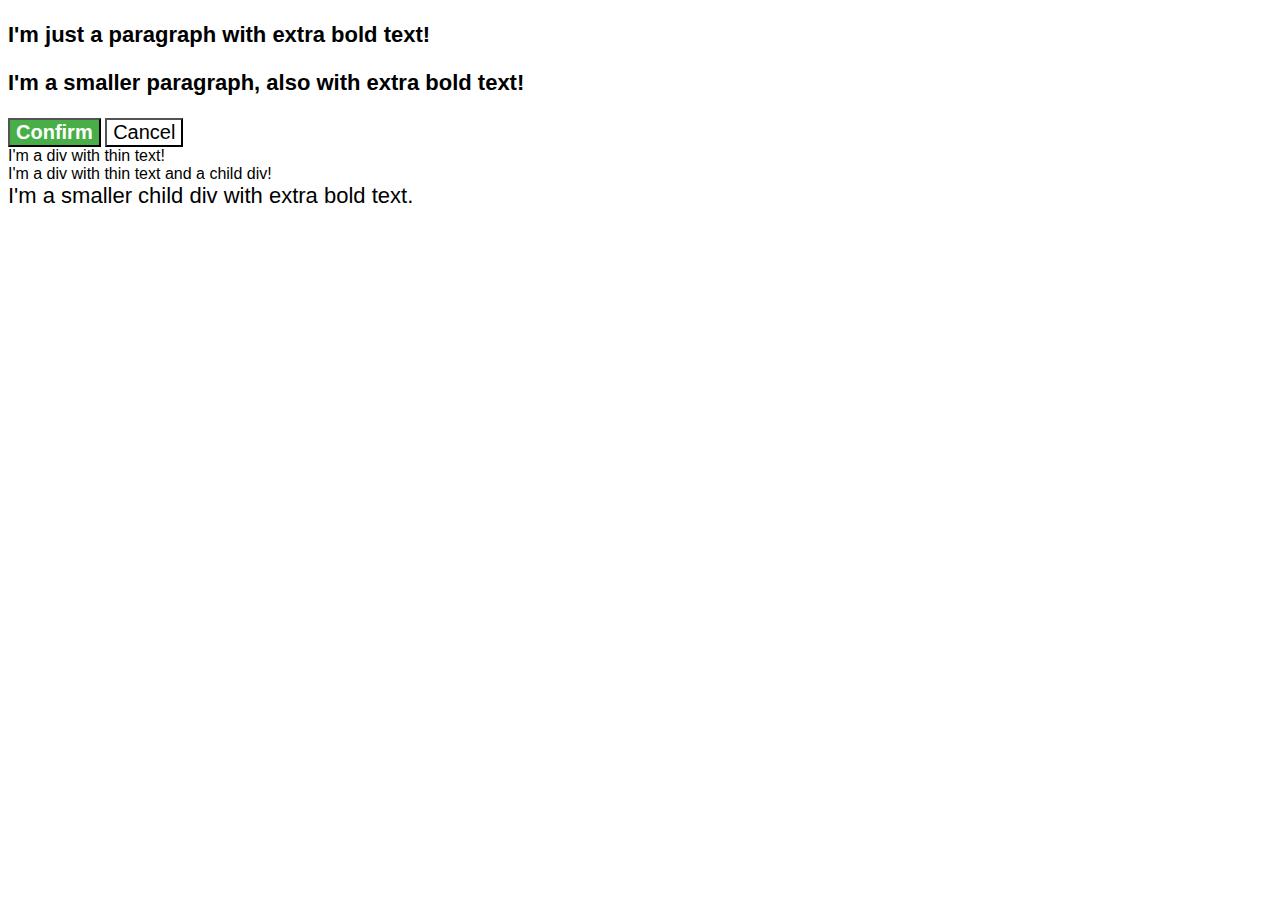
<file: foundations/cascade/01-cascade-fix/index.html>
<!DOCTYPE html>
<html lang="en">

<head>
  <meta charset="UTF-8">
  <meta http-equiv="X-UA-Compatible" content="IE=edge">
  <meta name="viewport" content="width=device-width, initial-scale=1.0">
  <title>Fix the Cascade</title>
  <link rel="stylesheet" href="style.css">
</head>

<body>
  <p class="para">I'm just a paragraph with extra bold text!</p>
  <p class="para small-para">I'm a smaller paragraph, also with extra bold text!</p>

  <button id="confirm-button" class="button confirm">Confirm</button>
  <button id="cancel-button" class="button cancel">Cancel</button>

  <div class="text">I'm a div with thin text!</div>
  <div class="text">I'm a div with thin text and a child div!
    <div class="text child">I'm a smaller child div with extra bold text.</div>
  </div>
</body>

</html>
</file>
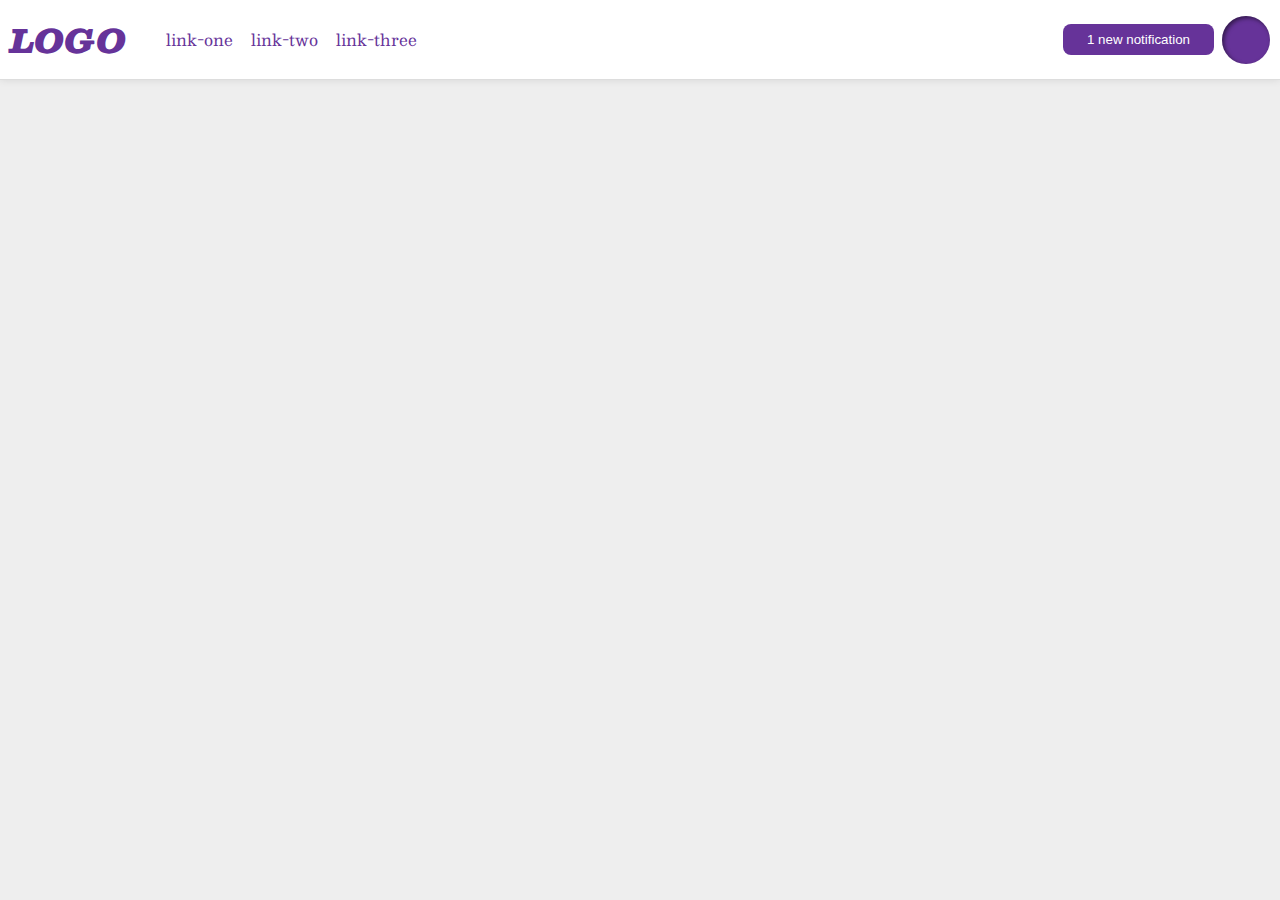
<file: foundations/flex/03-flex-header-2/index.html>
<!DOCTYPE html>
<html lang="en">

<head>
  <meta charset="UTF-8">
  <meta http-equiv="X-UA-Compatible" content="IE=edge">
  <meta name="viewport" content="width=device-width, initial-scale=1.0">
  <title>Flex Header 2</title>
  <link rel="stylesheet" href="style.css">
</head>

<body>
  <div class="header">
    <section class="section-right">
      <div class="logo">
        LOGO
      </div>
      <ul class="links">
        <li><a href="https://google.com">link-one</a></li>
        <li><a href="https://google.com">link-two</a></li>
        <li><a href="https://google.com">link-three</a></li>
      </ul>
    </section>
    <section class="section-left">
      <button class="notifications">
        1 new notification
      </button>
      <div class="profile-image"></div>
    </section>
  </div>
</body>

</html>
</file>
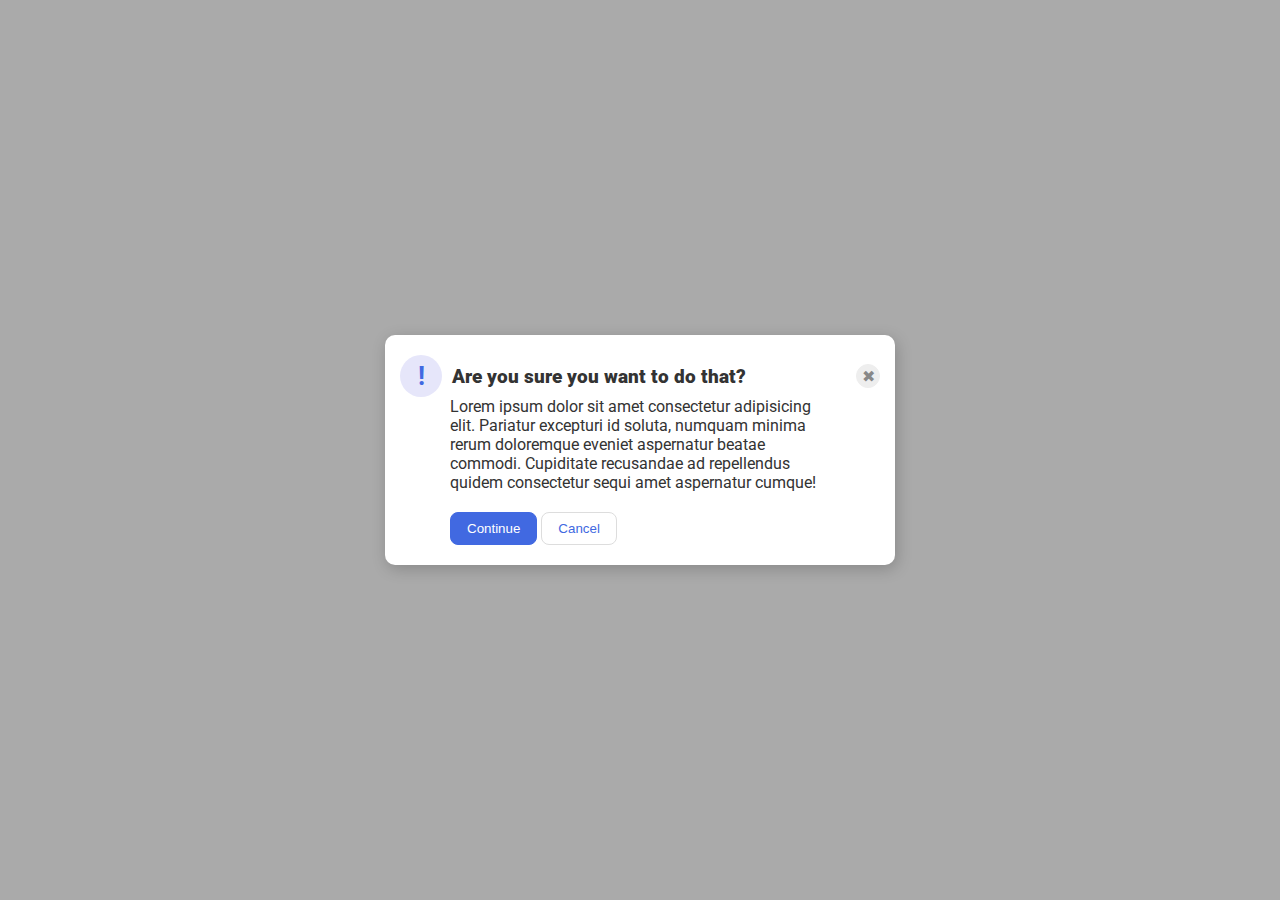
<file: foundations/flex/05-flex-modal/index.html>
<!DOCTYPE html>
<html lang="en">

<head>
  <meta charset="UTF-8">
  <meta http-equiv="X-UA-Compatible" content="IE=edge">
  <meta name="viewport" content="width=device-width, initial-scale=1.0">
  <link rel="stylesheet" href="style.css">
  <title>Modal</title>
</head>

<body>
  <div class="modal">
    <section class="top">
      <div class="icon">!</div>
      <div class="header">Are you sure you want to do that?</div>
      <button class="close-button">✖</button>
    </section>
    <section class="bottom">
    <div class="text">Lorem ipsum dolor sit amet consectetur adipisicing elit. Pariatur excepturi id soluta, numquam
      minima rerum doloremque eveniet aspernatur beatae commodi. Cupiditate recusandae ad repellendus quidem consectetur
      sequi amet aspernatur cumque!</div>
    <button class="continue">Continue</button>
    <button class="cancel">Cancel</button>
  </section>
  </div>
</body>

</html>
</file>
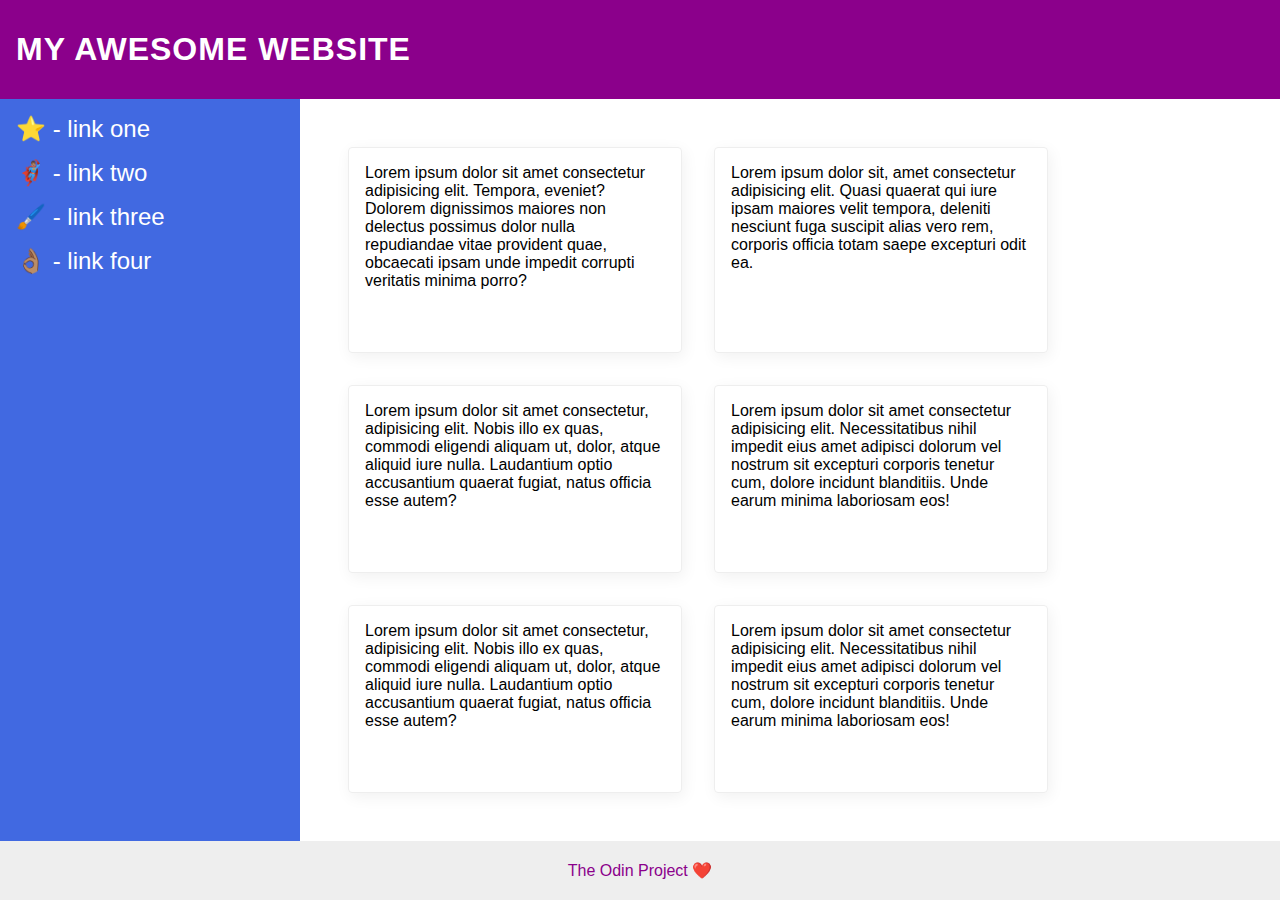
<file: foundations/flex/07-flex-layout-2/index.html>
<!DOCTYPE html>
<html lang="en">
  <head>
    <meta charset="UTF-8">
    <meta http-equiv="X-UA-Compatible" content="IE=edge">
    <meta name="viewport" content="width=device-width, initial-scale=1.0">
    <title>The Holy Grail</title>
    <link rel="stylesheet" href="style.css">
  </head>
  <body>
    <div class="header">
      MY AWESOME WEBSITE
    </div>
    
    <div class="flex-container">
      <div class="sidebar">
        <ul>
          <li><a href="#">⭐ - link one</a></li>
          <li><a href="#">🦸🏽‍♂️ - link two</a></li>
          <li><a href="#">🖌️ - link three</a></li>
          <li><a href="#">👌🏽 - link four</a></li>
        </ul>
      </div>

      <div class="main">
        <div class="card">Lorem ipsum dolor sit amet consectetur adipisicing elit. Tempora, eveniet? Dolorem dignissimos maiores non delectus possimus dolor nulla repudiandae vitae provident quae, obcaecati ipsam unde impedit corrupti veritatis minima porro?</div>
        <div class="card">Lorem ipsum dolor sit, amet consectetur adipisicing elit. Quasi quaerat qui iure ipsam maiores velit tempora, deleniti nesciunt fuga suscipit alias vero rem, corporis officia totam saepe excepturi odit ea.</div>
        <div class="card">Lorem ipsum dolor sit amet consectetur, adipisicing elit. Nobis illo ex quas, commodi eligendi aliquam ut, dolor, atque aliquid iure nulla. Laudantium optio accusantium quaerat fugiat, natus officia esse autem?</div>
        <div class="card">Lorem ipsum dolor sit amet consectetur adipisicing elit. Necessitatibus nihil impedit eius amet adipisci dolorum vel nostrum sit excepturi corporis tenetur cum, dolore incidunt blanditiis. Unde earum minima laboriosam eos!</div>
        <div class="card">Lorem ipsum dolor sit amet consectetur, adipisicing elit. Nobis illo ex quas, commodi eligendi aliquam ut, dolor, atque aliquid iure nulla. Laudantium optio accusantium quaerat fugiat, natus officia esse autem?</div>
        <div class="card">Lorem ipsum dolor sit amet consectetur adipisicing elit. Necessitatibus nihil impedit eius amet adipisci dolorum vel nostrum sit excepturi corporis tenetur cum, dolore incidunt blanditiis. Unde earum minima laboriosam eos!</div>
      </div>
  </div>
    <div class="footer">
      The Odin Project ❤️
    </div>
  </body>
</html>
</file>
<file: foundations/cascade/01-cascade-fix/style.css>
body {
  font-family: Arial, Helvetica, sans-serif;
}

.para,
.small-para {
  color: hsl(0, 0%, 0%);
  font-weight: 800;
}

.small-para {
  font-size: 14px;
  font-weight: 800;
}

.para {
  font-size: 22px;
}

.confirm {
  background: green;
  color: white;
  font-weight: bold;
} 

.button {
  background-color: rgb(255, 255, 255);
  color: rgb(0, 0, 0);
  font-size: 20px;
}

.child {
  color: rgb(0, 0, 0);
  font-weight: 800;
  font-size: 14px;
}

div .text {
  color: rgb(0, 0, 0);
  font-size: 22px;
  font-weight: 100;
}

#confirm-button {
  background-color: rgb(72, 175, 72);
  color: white;
  font-weight: bold;
}
</file>
<file: foundations/flex/03-flex-header-2/style.css>
/* this is some magical font-importing.  
you'll learn about it later. */
@import url('https://fonts.googleapis.com/css2?family=Besley:ital,wght@0,400;1,900&display=swap');

body {
  margin: 0;
  background: #eee;
  font-family: Besley, serif;
}

.header {
  background: white;
  border-bottom: 1px solid #ddd;
  box-shadow: 0 0 8px rgba(0,0,0,.1);
  display: flex;
  align-items: center;
  justify-content: space-between;
  padding: 10px;
}

.section-right {
  display: flex;
  align-items: center;
}

.section-left {
  display: flex;
  align-items: center;
  gap: 8px;
}

.profile-image {
  background: rebeccapurple;
  box-shadow: inset 2px 2px 4px rgba(0,0,0,.5);
  border-radius: 50%;
  width: 48px;
  height: 48px;
}

.logo {
  color: rebeccapurple;
  font-size: 32px;
  font-weight: 900;
  font-style: italic;
}

button {
  border: none;
  border-radius: 8px;
  background: rebeccapurple;
  color: white;
  padding: 8px 24px;
}

a {
  /* this removes the line under our links */
  text-decoration: none;
  color: rebeccapurple;
}

ul {
  list-style-type: none;
  display: flex;
  gap: 18px;
}
</file>
<file: foundations/flex/05-flex-modal/style.css>
@import url('https://fonts.googleapis.com/css2?family=Roboto:wght@400;700&display=swap');

html, body {
  height: 100%;
}

body {
  font-family: Roboto, sans-serif;
  margin: 0;
  background: #aaa;
  color: #333;
  /* I'll give you this one for free lol */
  display: flex;
  align-items: center;
  justify-content: center;
}

.modal {
  background: white;
  width: 480px;
  border-radius: 10px;
  box-shadow: 2px 4px 16px rgba(0,0,0,.2);

  padding: 20px 15px;
}

.header {
  font-weight: 900;
  font-size: 1.2rem;
}

.top {
  display: flex;
  align-items: center;
}

.bottom {
  max-width: 80%;
  margin-left: 50px;
}

.icon {
  color: royalblue;
  font-size: 26px;
  font-weight: 700;
  background: lavender;
  width: 42px;
  height: 42px;
  border-radius: 50%;
  display: flex;
  align-items: center;
  justify-content: center;
  margin-right: 10px;
}

.close-button {
  background: #eee;
  border-radius: 50%;
  color: #888;
  font-weight: 400;
  font-size: 16px;
  height: 24px;
  width: 24px;
  display: flex;
  align-items: center;
  justify-content: center;
  border: 1px solid #eee;
  padding: 0;
  margin-top: 0;
  margin-left: auto;
}

button {
  cursor: pointer;
  padding: 8px 16px;
  border-radius: 8px;
  margin-top: 20px;
}

button.continue {
  background: royalblue;
  border: 1px solid royalblue;
  color: white;
}

button.cancel {
  background: white;
  border: 1px solid #ddd;
  color: royalblue;
}
</file>
<file: foundations/flex/07-flex-layout-2/style.css>
body {
  font-family: -apple-system, BlinkMacSystemFont, 'Segoe UI', Roboto, Oxygen, Ubuntu, Cantarell, 'Open Sans', 'Helvetica Neue', sans-serif;
  margin: 0;
  min-height: 100vh;
  display: flex;
  flex-direction: column;
}

.header {
  height: 11vh;
  background: darkmagenta;
  color: white;
  font-size: 32px;
  display: flex;
  align-items: center;
  padding: 0 16px;
  font-weight: 900;
  letter-spacing: 1px;
}

.flex-container {
  flex: 1;
  display: flex;
}

.main {
  padding: 48px;
  display: flex;
  flex-wrap: wrap;
  gap: 32px;
}

.card {
  width: 300px;
  padding: 16px;
}

.sidebar {
  width: 300px;
  background: royalblue;
  box-sizing: border-box;
  flex-shrink: 0;
  padding: 16px;
}

ul {
  list-style: none;
  margin: 0;
  padding: 0;
}

li {
  margin-bottom: 16px;
}

a {
  text-decoration: none;
  color: white;
  font-size: 24px;
}

.card {
  border: 1px solid #eee;
  box-shadow: 2px 4px 16px rgba(0,0,0,.06);
  border-radius: 4px;
}

.footer {
  height: auto;
  padding: 20px;
  background: #eee;
  color: darkmagenta;

  display: flex;
  justify-content: center;
  align-items: center;
}
</file>
